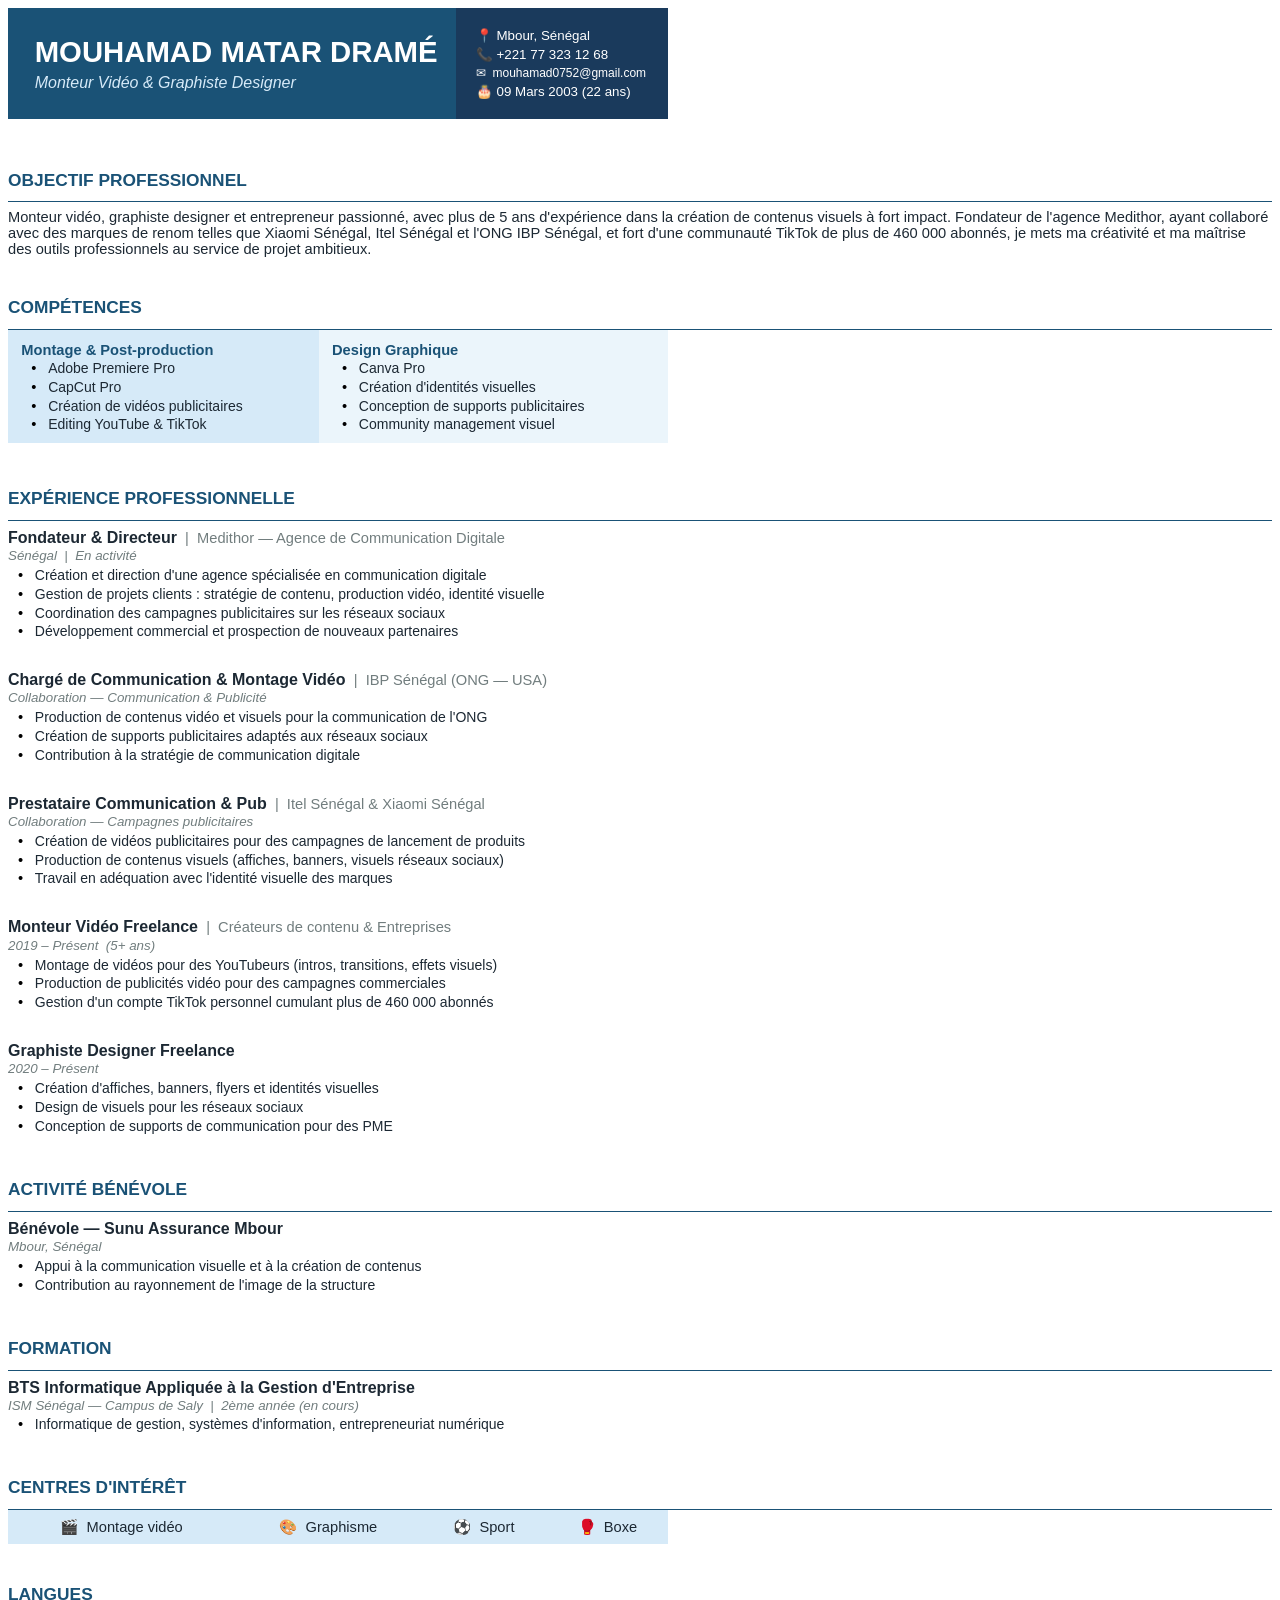
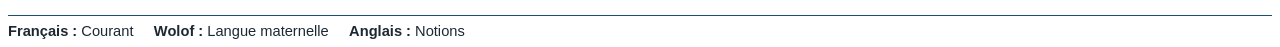
<file: doc/CV_Mouhamad_Matar_Drame.html>
<html xmlns:o="urn:schemas-microsoft-com:office:office"
xmlns:w="urn:schemas-microsoft-com:office:word"
xmlns:m="http://schemas.microsoft.com/office/2004/12/omml"
xmlns="http://www.w3.org/TR/REC-html40">

<head>
<meta http-equiv=Content-Type content="text/html; charset=utf-8">
<meta name=ProgId content=Word.Document>
<meta name=Generator content="Microsoft Word 15">
<meta name=Originator content="Microsoft Word 15">
<link rel=File-List href="CV_Mouhamad_Matar_Drame.fld/filelist.xml">
<!--[if gte mso 9]><xml>
 <o:DocumentProperties>
  <o:Author>Un-named</o:Author>
  <o:LastAuthor>Microsoft Office User</o:LastAuthor>
  <o:Revision>2</o:Revision>
  <o:TotalTime>1</o:TotalTime>
  <o:Created>2026-04-12T19:40:00Z</o:Created>
  <o:LastSaved>2026-04-12T19:40:00Z</o:LastSaved>
  <o:Pages>2</o:Pages>
  <o:Words>448</o:Words>
  <o:Characters>2466</o:Characters>
  <o:Lines>20</o:Lines>
  <o:Paragraphs>5</o:Paragraphs>
  <o:CharactersWithSpaces>2909</o:CharactersWithSpaces>
  <o:Version>16.00</o:Version>
 </o:DocumentProperties>
</xml><![endif]-->
<link rel=dataStoreItem href="CV_Mouhamad_Matar_Drame.fld/item0001.xml"
target="CV_Mouhamad_Matar_Drame.fld/props002.xml">
<link rel=themeData href="CV_Mouhamad_Matar_Drame.fld/themedata.thmx">
<link rel=colorSchemeMapping
href="CV_Mouhamad_Matar_Drame.fld/colorschememapping.xml">
<!--[if gte mso 9]><xml>
 <w:WordDocument>
  <w:DisplayBackgroundShape/>
  <w:SpellingState>Clean</w:SpellingState>
  <w:GrammarState>Clean</w:GrammarState>
  <w:TrackMoves>false</w:TrackMoves>
  <w:TrackFormatting/>
  <w:HyphenationZone>21</w:HyphenationZone>
  <w:PunctuationKerning/>
  <w:ValidateAgainstSchemas/>
  <w:SaveIfXMLInvalid>false</w:SaveIfXMLInvalid>
  <w:IgnoreMixedContent>false</w:IgnoreMixedContent>
  <w:AlwaysShowPlaceholderText>false</w:AlwaysShowPlaceholderText>
  <w:DoNotPromoteQF/>
  <w:LidThemeOther>FR-SN</w:LidThemeOther>
  <w:LidThemeAsian>X-NONE</w:LidThemeAsian>
  <w:LidThemeComplexScript>X-NONE</w:LidThemeComplexScript>
  <w:Compatibility>
   <w:BreakWrappedTables/>
   <w:SnapToGridInCell/>
   <w:WrapTextWithPunct/>
   <w:UseAsianBreakRules/>
   <w:DontGrowAutofit/>
   <w:SplitPgBreakAndParaMark/>
   <w:EnableOpenTypeKerning/>
   <w:DontFlipMirrorIndents/>
   <w:OverrideTableStyleHps/>
  </w:Compatibility>
  <w:DoNotOptimizeForBrowser/>
  <m:mathPr>
   <m:mathFont m:val="Cambria Math"/>
   <m:brkBin m:val="before"/>
   <m:brkBinSub m:val="&#45;-"/>
   <m:smallFrac m:val="off"/>
   <m:dispDef/>
   <m:lMargin m:val="0"/>
   <m:rMargin m:val="0"/>
   <m:defJc m:val="centerGroup"/>
   <m:wrapIndent m:val="1440"/>
   <m:intLim m:val="subSup"/>
   <m:naryLim m:val="undOvr"/>
  </m:mathPr></w:WordDocument>
</xml><![endif]--><!--[if gte mso 9]><xml>
 <w:LatentStyles DefLockedState="false" DefUnhideWhenUsed="false"
  DefSemiHidden="false" DefQFormat="false" DefPriority="99"
  LatentStyleCount="375">
  <w:LsdException Locked="false" Priority="0" QFormat="true" Name="Normal"/>
  <w:LsdException Locked="false" Priority="9" QFormat="true" Name="heading 1"/>
  <w:LsdException Locked="false" Priority="9" SemiHidden="true"
   UnhideWhenUsed="true" QFormat="true" Name="heading 2"/>
  <w:LsdException Locked="false" Priority="9" SemiHidden="true"
   UnhideWhenUsed="true" QFormat="true" Name="heading 3"/>
  <w:LsdException Locked="false" Priority="9" SemiHidden="true"
   UnhideWhenUsed="true" QFormat="true" Name="heading 4"/>
  <w:LsdException Locked="false" Priority="9" SemiHidden="true"
   UnhideWhenUsed="true" QFormat="true" Name="heading 5"/>
  <w:LsdException Locked="false" Priority="9" SemiHidden="true"
   UnhideWhenUsed="true" QFormat="true" Name="heading 6"/>
  <w:LsdException Locked="false" Priority="9" SemiHidden="true"
   UnhideWhenUsed="true" QFormat="true" Name="heading 7"/>
  <w:LsdException Locked="false" Priority="9" SemiHidden="true"
   UnhideWhenUsed="true" QFormat="true" Name="heading 8"/>
  <w:LsdException Locked="false" Priority="9" SemiHidden="true"
   UnhideWhenUsed="true" QFormat="true" Name="heading 9"/>
  <w:LsdException Locked="false" SemiHidden="true" UnhideWhenUsed="true"
   Name="index 1"/>
  <w:LsdException Locked="false" SemiHidden="true" UnhideWhenUsed="true"
   Name="index 2"/>
  <w:LsdException Locked="false" SemiHidden="true" UnhideWhenUsed="true"
   Name="index 3"/>
  <w:LsdException Locked="false" SemiHidden="true" UnhideWhenUsed="true"
   Name="index 4"/>
  <w:LsdException Locked="false" SemiHidden="true" UnhideWhenUsed="true"
   Name="index 5"/>
  <w:LsdException Locked="false" SemiHidden="true" UnhideWhenUsed="true"
   Name="index 6"/>
  <w:LsdException Locked="false" SemiHidden="true" UnhideWhenUsed="true"
   Name="index 7"/>
  <w:LsdException Locked="false" SemiHidden="true" UnhideWhenUsed="true"
   Name="index 8"/>
  <w:LsdException Locked="false" SemiHidden="true" UnhideWhenUsed="true"
   Name="index 9"/>
  <w:LsdException Locked="false" Priority="39" SemiHidden="true"
   UnhideWhenUsed="true" Name="toc 1"/>
  <w:LsdException Locked="false" Priority="39" SemiHidden="true"
   UnhideWhenUsed="true" Name="toc 2"/>
  <w:LsdException Locked="false" Priority="39" SemiHidden="true"
   UnhideWhenUsed="true" Name="toc 3"/>
  <w:LsdException Locked="false" Priority="39" SemiHidden="true"
   UnhideWhenUsed="true" Name="toc 4"/>
  <w:LsdException Locked="false" Priority="39" SemiHidden="true"
   UnhideWhenUsed="true" Name="toc 5"/>
  <w:LsdException Locked="false" Priority="39" SemiHidden="true"
   UnhideWhenUsed="true" Name="toc 6"/>
  <w:LsdException Locked="false" Priority="39" SemiHidden="true"
   UnhideWhenUsed="true" Name="toc 7"/>
  <w:LsdException Locked="false" Priority="39" SemiHidden="true"
   UnhideWhenUsed="true" Name="toc 8"/>
  <w:LsdException Locked="false" Priority="39" SemiHidden="true"
   UnhideWhenUsed="true" Name="toc 9"/>
  <w:LsdException Locked="false" SemiHidden="true" UnhideWhenUsed="true"
   Name="Normal Indent"/>
  <w:LsdException Locked="false" SemiHidden="true" UnhideWhenUsed="true"
   Name="footnote text"/>
  <w:LsdException Locked="false" SemiHidden="true" UnhideWhenUsed="true"
   Name="annotation text"/>
  <w:LsdException Locked="false" SemiHidden="true" UnhideWhenUsed="true"
   Name="header"/>
  <w:LsdException Locked="false" SemiHidden="true" UnhideWhenUsed="true"
   Name="footer"/>
  <w:LsdException Locked="false" SemiHidden="true" UnhideWhenUsed="true"
   Name="index heading"/>
  <w:LsdException Locked="false" Priority="35" SemiHidden="true"
   UnhideWhenUsed="true" QFormat="true" Name="caption"/>
  <w:LsdException Locked="false" SemiHidden="true" UnhideWhenUsed="true"
   Name="table of figures"/>
  <w:LsdException Locked="false" SemiHidden="true" UnhideWhenUsed="true"
   Name="envelope address"/>
  <w:LsdException Locked="false" SemiHidden="true" UnhideWhenUsed="true"
   Name="envelope return"/>
  <w:LsdException Locked="false" SemiHidden="true" UnhideWhenUsed="true"
   Name="footnote reference"/>
  <w:LsdException Locked="false" SemiHidden="true" UnhideWhenUsed="true"
   Name="annotation reference"/>
  <w:LsdException Locked="false" SemiHidden="true" UnhideWhenUsed="true"
   Name="line number"/>
  <w:LsdException Locked="false" SemiHidden="true" UnhideWhenUsed="true"
   Name="page number"/>
  <w:LsdException Locked="false" SemiHidden="true" UnhideWhenUsed="true"
   Name="endnote reference"/>
  <w:LsdException Locked="false" SemiHidden="true" UnhideWhenUsed="true"
   Name="endnote text"/>
  <w:LsdException Locked="false" SemiHidden="true" UnhideWhenUsed="true"
   Name="table of authorities"/>
  <w:LsdException Locked="false" SemiHidden="true" UnhideWhenUsed="true"
   Name="macro"/>
  <w:LsdException Locked="false" SemiHidden="true" UnhideWhenUsed="true"
   Name="toa heading"/>
  <w:LsdException Locked="false" SemiHidden="true" UnhideWhenUsed="true"
   Name="List"/>
  <w:LsdException Locked="false" SemiHidden="true" UnhideWhenUsed="true"
   Name="List Bullet"/>
  <w:LsdException Locked="false" SemiHidden="true" UnhideWhenUsed="true"
   Name="List Number"/>
  <w:LsdException Locked="false" SemiHidden="true" UnhideWhenUsed="true"
   Name="List 2"/>
  <w:LsdException Locked="false" SemiHidden="true" UnhideWhenUsed="true"
   Name="List 3"/>
  <w:LsdException Locked="false" SemiHidden="true" UnhideWhenUsed="true"
   Name="List 4"/>
  <w:LsdException Locked="false" SemiHidden="true" UnhideWhenUsed="true"
   Name="List 5"/>
  <w:LsdException Locked="false" SemiHidden="true" UnhideWhenUsed="true"
   Name="List Bullet 2"/>
  <w:LsdException Locked="false" SemiHidden="true" UnhideWhenUsed="true"
   Name="List Bullet 3"/>
  <w:LsdException Locked="false" SemiHidden="true" UnhideWhenUsed="true"
   Name="List Bullet 4"/>
  <w:LsdException Locked="false" SemiHidden="true" UnhideWhenUsed="true"
   Name="List Bullet 5"/>
  <w:LsdException Locked="false" SemiHidden="true" UnhideWhenUsed="true"
   Name="List Number 2"/>
  <w:LsdException Locked="false" SemiHidden="true" UnhideWhenUsed="true"
   Name="List Number 3"/>
  <w:LsdException Locked="false" SemiHidden="true" UnhideWhenUsed="true"
   Name="List Number 4"/>
  <w:LsdException Locked="false" SemiHidden="true" UnhideWhenUsed="true"
   Name="List Number 5"/>
  <w:LsdException Locked="false" Priority="10" QFormat="true" Name="Title"/>
  <w:LsdException Locked="false" SemiHidden="true" UnhideWhenUsed="true"
   Name="Closing"/>
  <w:LsdException Locked="false" SemiHidden="true" UnhideWhenUsed="true"
   Name="Signature"/>
  <w:LsdException Locked="false" Priority="1" SemiHidden="true"
   UnhideWhenUsed="true" Name="Default Paragraph Font"/>
  <w:LsdException Locked="false" SemiHidden="true" UnhideWhenUsed="true"
   Name="Body Text"/>
  <w:LsdException Locked="false" SemiHidden="true" UnhideWhenUsed="true"
   Name="Body Text Indent"/>
  <w:LsdException Locked="false" SemiHidden="true" UnhideWhenUsed="true"
   Name="List Continue"/>
  <w:LsdException Locked="false" SemiHidden="true" UnhideWhenUsed="true"
   Name="List Continue 2"/>
  <w:LsdException Locked="false" SemiHidden="true" UnhideWhenUsed="true"
   Name="List Continue 3"/>
  <w:LsdException Locked="false" SemiHidden="true" UnhideWhenUsed="true"
   Name="List Continue 4"/>
  <w:LsdException Locked="false" SemiHidden="true" UnhideWhenUsed="true"
   Name="List Continue 5"/>
  <w:LsdException Locked="false" SemiHidden="true" UnhideWhenUsed="true"
   Name="Message Header"/>
  <w:LsdException Locked="false" Priority="11" QFormat="true" Name="Subtitle"/>
  <w:LsdException Locked="false" SemiHidden="true" UnhideWhenUsed="true"
   Name="Salutation"/>
  <w:LsdException Locked="false" SemiHidden="true" UnhideWhenUsed="true"
   Name="Date"/>
  <w:LsdException Locked="false" SemiHidden="true" UnhideWhenUsed="true"
   Name="Body Text First Indent"/>
  <w:LsdException Locked="false" SemiHidden="true" UnhideWhenUsed="true"
   Name="Body Text First Indent 2"/>
  <w:LsdException Locked="false" SemiHidden="true" UnhideWhenUsed="true"
   Name="Note Heading"/>
  <w:LsdException Locked="false" SemiHidden="true" UnhideWhenUsed="true"
   Name="Body Text 2"/>
  <w:LsdException Locked="false" SemiHidden="true" UnhideWhenUsed="true"
   Name="Body Text 3"/>
  <w:LsdException Locked="false" SemiHidden="true" UnhideWhenUsed="true"
   Name="Body Text Indent 2"/>
  <w:LsdException Locked="false" SemiHidden="true" UnhideWhenUsed="true"
   Name="Body Text Indent 3"/>
  <w:LsdException Locked="false" SemiHidden="true" UnhideWhenUsed="true"
   Name="Block Text"/>
  <w:LsdException Locked="false" SemiHidden="true" UnhideWhenUsed="true"
   Name="Hyperlink"/>
  <w:LsdException Locked="false" SemiHidden="true" UnhideWhenUsed="true"
   Name="FollowedHyperlink"/>
  <w:LsdException Locked="false" Priority="22" QFormat="true" Name="Strong"/>
  <w:LsdException Locked="false" Priority="20" QFormat="true" Name="Emphasis"/>
  <w:LsdException Locked="false" SemiHidden="true" UnhideWhenUsed="true"
   Name="Document Map"/>
  <w:LsdException Locked="false" SemiHidden="true" UnhideWhenUsed="true"
   Name="Plain Text"/>
  <w:LsdException Locked="false" SemiHidden="true" UnhideWhenUsed="true"
   Name="E-mail Signature"/>
  <w:LsdException Locked="false" SemiHidden="true" UnhideWhenUsed="true"
   Name="HTML Top of Form"/>
  <w:LsdException Locked="false" SemiHidden="true" UnhideWhenUsed="true"
   Name="HTML Bottom of Form"/>
  <w:LsdException Locked="false" SemiHidden="true" UnhideWhenUsed="true"
   Name="Normal (Web)"/>
  <w:LsdException Locked="false" SemiHidden="true" UnhideWhenUsed="true"
   Name="HTML Acronym"/>
  <w:LsdException Locked="false" SemiHidden="true" UnhideWhenUsed="true"
   Name="HTML Address"/>
  <w:LsdException Locked="false" SemiHidden="true" UnhideWhenUsed="true"
   Name="HTML Cite"/>
  <w:LsdException Locked="false" SemiHidden="true" UnhideWhenUsed="true"
   Name="HTML Code"/>
  <w:LsdException Locked="false" SemiHidden="true" UnhideWhenUsed="true"
   Name="HTML Definition"/>
  <w:LsdException Locked="false" SemiHidden="true" UnhideWhenUsed="true"
   Name="HTML Keyboard"/>
  <w:LsdException Locked="false" SemiHidden="true" UnhideWhenUsed="true"
   Name="HTML Preformatted"/>
  <w:LsdException Locked="false" SemiHidden="true" UnhideWhenUsed="true"
   Name="HTML Sample"/>
  <w:LsdException Locked="false" SemiHidden="true" UnhideWhenUsed="true"
   Name="HTML Typewriter"/>
  <w:LsdException Locked="false" SemiHidden="true" UnhideWhenUsed="true"
   Name="HTML Variable"/>
  <w:LsdException Locked="false" SemiHidden="true" UnhideWhenUsed="true"
   Name="Normal Table"/>
  <w:LsdException Locked="false" SemiHidden="true" UnhideWhenUsed="true"
   Name="annotation subject"/>
  <w:LsdException Locked="false" SemiHidden="true" UnhideWhenUsed="true"
   Name="No List"/>
  <w:LsdException Locked="false" SemiHidden="true" UnhideWhenUsed="true"
   Name="Outline List 1"/>
  <w:LsdException Locked="false" SemiHidden="true" UnhideWhenUsed="true"
   Name="Outline List 2"/>
  <w:LsdException Locked="false" SemiHidden="true" UnhideWhenUsed="true"
   Name="Outline List 3"/>
  <w:LsdException Locked="false" SemiHidden="true" UnhideWhenUsed="true"
   Name="Table Simple 1"/>
  <w:LsdException Locked="false" SemiHidden="true" UnhideWhenUsed="true"
   Name="Table Simple 2"/>
  <w:LsdException Locked="false" SemiHidden="true" UnhideWhenUsed="true"
   Name="Table Simple 3"/>
  <w:LsdException Locked="false" SemiHidden="true" UnhideWhenUsed="true"
   Name="Table Classic 1"/>
  <w:LsdException Locked="false" SemiHidden="true" UnhideWhenUsed="true"
   Name="Table Classic 2"/>
  <w:LsdException Locked="false" SemiHidden="true" UnhideWhenUsed="true"
   Name="Table Classic 3"/>
  <w:LsdException Locked="false" SemiHidden="true" UnhideWhenUsed="true"
   Name="Table Classic 4"/>
  <w:LsdException Locked="false" SemiHidden="true" UnhideWhenUsed="true"
   Name="Table Colorful 1"/>
  <w:LsdException Locked="false" SemiHidden="true" UnhideWhenUsed="true"
   Name="Table Colorful 2"/>
  <w:LsdException Locked="false" SemiHidden="true" UnhideWhenUsed="true"
   Name="Table Colorful 3"/>
  <w:LsdException Locked="false" SemiHidden="true" UnhideWhenUsed="true"
   Name="Table Columns 1"/>
  <w:LsdException Locked="false" SemiHidden="true" UnhideWhenUsed="true"
   Name="Table Columns 2"/>
  <w:LsdException Locked="false" SemiHidden="true" UnhideWhenUsed="true"
   Name="Table Columns 3"/>
  <w:LsdException Locked="false" SemiHidden="true" UnhideWhenUsed="true"
   Name="Table Columns 4"/>
  <w:LsdException Locked="false" SemiHidden="true" UnhideWhenUsed="true"
   Name="Table Columns 5"/>
  <w:LsdException Locked="false" SemiHidden="true" UnhideWhenUsed="true"
   Name="Table Grid 1"/>
  <w:LsdException Locked="false" SemiHidden="true" UnhideWhenUsed="true"
   Name="Table Grid 2"/>
  <w:LsdException Locked="false" SemiHidden="true" UnhideWhenUsed="true"
   Name="Table Grid 3"/>
  <w:LsdException Locked="false" SemiHidden="true" UnhideWhenUsed="true"
   Name="Table Grid 4"/>
  <w:LsdException Locked="false" SemiHidden="true" UnhideWhenUsed="true"
   Name="Table Grid 5"/>
  <w:LsdException Locked="false" SemiHidden="true" UnhideWhenUsed="true"
   Name="Table Grid 6"/>
  <w:LsdException Locked="false" SemiHidden="true" UnhideWhenUsed="true"
   Name="Table Grid 7"/>
  <w:LsdException Locked="false" SemiHidden="true" UnhideWhenUsed="true"
   Name="Table Grid 8"/>
  <w:LsdException Locked="false" SemiHidden="true" UnhideWhenUsed="true"
   Name="Table List 1"/>
  <w:LsdException Locked="false" SemiHidden="true" UnhideWhenUsed="true"
   Name="Table List 2"/>
  <w:LsdException Locked="false" SemiHidden="true" UnhideWhenUsed="true"
   Name="Table List 3"/>
  <w:LsdException Locked="false" SemiHidden="true" UnhideWhenUsed="true"
   Name="Table List 4"/>
  <w:LsdException Locked="false" SemiHidden="true" UnhideWhenUsed="true"
   Name="Table List 5"/>
  <w:LsdException Locked="false" SemiHidden="true" UnhideWhenUsed="true"
   Name="Table List 6"/>
  <w:LsdException Locked="false" SemiHidden="true" UnhideWhenUsed="true"
   Name="Table List 7"/>
  <w:LsdException Locked="false" SemiHidden="true" UnhideWhenUsed="true"
   Name="Table List 8"/>
  <w:LsdException Locked="false" SemiHidden="true" UnhideWhenUsed="true"
   Name="Table 3D effects 1"/>
  <w:LsdException Locked="false" SemiHidden="true" UnhideWhenUsed="true"
   Name="Table 3D effects 2"/>
  <w:LsdException Locked="false" SemiHidden="true" UnhideWhenUsed="true"
   Name="Table 3D effects 3"/>
  <w:LsdException Locked="false" SemiHidden="true" UnhideWhenUsed="true"
   Name="Table Contemporary"/>
  <w:LsdException Locked="false" SemiHidden="true" UnhideWhenUsed="true"
   Name="Table Elegant"/>
  <w:LsdException Locked="false" SemiHidden="true" UnhideWhenUsed="true"
   Name="Table Professional"/>
  <w:LsdException Locked="false" SemiHidden="true" UnhideWhenUsed="true"
   Name="Table Subtle 1"/>
  <w:LsdException Locked="false" SemiHidden="true" UnhideWhenUsed="true"
   Name="Table Subtle 2"/>
  <w:LsdException Locked="false" SemiHidden="true" UnhideWhenUsed="true"
   Name="Table Web 1"/>
  <w:LsdException Locked="false" SemiHidden="true" UnhideWhenUsed="true"
   Name="Table Web 2"/>
  <w:LsdException Locked="false" SemiHidden="true" UnhideWhenUsed="true"
   Name="Table Web 3"/>
  <w:LsdException Locked="false" SemiHidden="true" UnhideWhenUsed="true"
   Name="Balloon Text"/>
  <w:LsdException Locked="false" Priority="39" Name="Table Grid"/>
  <w:LsdException Locked="false" SemiHidden="true" UnhideWhenUsed="true"
   Name="Table Theme"/>
  <w:LsdException Locked="false" SemiHidden="true" Name="Placeholder Text"/>
  <w:LsdException Locked="false" Priority="1" QFormat="true" Name="No Spacing"/>
  <w:LsdException Locked="false" Priority="60" Name="Light Shading"/>
  <w:LsdException Locked="false" Priority="61" Name="Light List"/>
  <w:LsdException Locked="false" Priority="62" Name="Light Grid"/>
  <w:LsdException Locked="false" Priority="63" Name="Medium Shading 1"/>
  <w:LsdException Locked="false" Priority="64" Name="Medium Shading 2"/>
  <w:LsdException Locked="false" Priority="65" Name="Medium List 1"/>
  <w:LsdException Locked="false" Priority="66" Name="Medium List 2"/>
  <w:LsdException Locked="false" Priority="67" Name="Medium Grid 1"/>
  <w:LsdException Locked="false" Priority="68" Name="Medium Grid 2"/>
  <w:LsdException Locked="false" Priority="69" Name="Medium Grid 3"/>
  <w:LsdException Locked="false" Priority="70" Name="Dark List"/>
  <w:LsdException Locked="false" Priority="71" Name="Colorful Shading"/>
  <w:LsdException Locked="false" Priority="72" Name="Colorful List"/>
  <w:LsdException Locked="false" Priority="73" Name="Colorful Grid"/>
  <w:LsdException Locked="false" Priority="60" Name="Light Shading Accent 1"/>
  <w:LsdException Locked="false" Priority="61" Name="Light List Accent 1"/>
  <w:LsdException Locked="false" Priority="62" Name="Light Grid Accent 1"/>
  <w:LsdException Locked="false" Priority="63" Name="Medium Shading 1 Accent 1"/>
  <w:LsdException Locked="false" Priority="64" Name="Medium Shading 2 Accent 1"/>
  <w:LsdException Locked="false" Priority="65" Name="Medium List 1 Accent 1"/>
  <w:LsdException Locked="false" SemiHidden="true" Name="Revision"/>
  <w:LsdException Locked="false" Priority="34" QFormat="true"
   Name="List Paragraph"/>
  <w:LsdException Locked="false" Priority="29" QFormat="true" Name="Quote"/>
  <w:LsdException Locked="false" Priority="30" QFormat="true"
   Name="Intense Quote"/>
  <w:LsdException Locked="false" Priority="66" Name="Medium List 2 Accent 1"/>
  <w:LsdException Locked="false" Priority="67" Name="Medium Grid 1 Accent 1"/>
  <w:LsdException Locked="false" Priority="68" Name="Medium Grid 2 Accent 1"/>
  <w:LsdException Locked="false" Priority="69" Name="Medium Grid 3 Accent 1"/>
  <w:LsdException Locked="false" Priority="70" Name="Dark List Accent 1"/>
  <w:LsdException Locked="false" Priority="71" Name="Colorful Shading Accent 1"/>
  <w:LsdException Locked="false" Priority="72" Name="Colorful List Accent 1"/>
  <w:LsdException Locked="false" Priority="73" Name="Colorful Grid Accent 1"/>
  <w:LsdException Locked="false" Priority="60" Name="Light Shading Accent 2"/>
  <w:LsdException Locked="false" Priority="61" Name="Light List Accent 2"/>
  <w:LsdException Locked="false" Priority="62" Name="Light Grid Accent 2"/>
  <w:LsdException Locked="false" Priority="63" Name="Medium Shading 1 Accent 2"/>
  <w:LsdException Locked="false" Priority="64" Name="Medium Shading 2 Accent 2"/>
  <w:LsdException Locked="false" Priority="65" Name="Medium List 1 Accent 2"/>
  <w:LsdException Locked="false" Priority="66" Name="Medium List 2 Accent 2"/>
  <w:LsdException Locked="false" Priority="67" Name="Medium Grid 1 Accent 2"/>
  <w:LsdException Locked="false" Priority="68" Name="Medium Grid 2 Accent 2"/>
  <w:LsdException Locked="false" Priority="69" Name="Medium Grid 3 Accent 2"/>
  <w:LsdException Locked="false" Priority="70" Name="Dark List Accent 2"/>
  <w:LsdException Locked="false" Priority="71" Name="Colorful Shading Accent 2"/>
  <w:LsdException Locked="false" Priority="72" Name="Colorful List Accent 2"/>
  <w:LsdException Locked="false" Priority="73" Name="Colorful Grid Accent 2"/>
  <w:LsdException Locked="false" Priority="60" Name="Light Shading Accent 3"/>
  <w:LsdException Locked="false" Priority="61" Name="Light List Accent 3"/>
  <w:LsdException Locked="false" Priority="62" Name="Light Grid Accent 3"/>
  <w:LsdException Locked="false" Priority="63" Name="Medium Shading 1 Accent 3"/>
  <w:LsdException Locked="false" Priority="64" Name="Medium Shading 2 Accent 3"/>
  <w:LsdException Locked="false" Priority="65" Name="Medium List 1 Accent 3"/>
  <w:LsdException Locked="false" Priority="66" Name="Medium List 2 Accent 3"/>
  <w:LsdException Locked="false" Priority="67" Name="Medium Grid 1 Accent 3"/>
  <w:LsdException Locked="false" Priority="68" Name="Medium Grid 2 Accent 3"/>
  <w:LsdException Locked="false" Priority="69" Name="Medium Grid 3 Accent 3"/>
  <w:LsdException Locked="false" Priority="70" Name="Dark List Accent 3"/>
  <w:LsdException Locked="false" Priority="71" Name="Colorful Shading Accent 3"/>
  <w:LsdException Locked="false" Priority="72" Name="Colorful List Accent 3"/>
  <w:LsdException Locked="false" Priority="73" Name="Colorful Grid Accent 3"/>
  <w:LsdException Locked="false" Priority="60" Name="Light Shading Accent 4"/>
  <w:LsdException Locked="false" Priority="61" Name="Light List Accent 4"/>
  <w:LsdException Locked="false" Priority="62" Name="Light Grid Accent 4"/>
  <w:LsdException Locked="false" Priority="63" Name="Medium Shading 1 Accent 4"/>
  <w:LsdException Locked="false" Priority="64" Name="Medium Shading 2 Accent 4"/>
  <w:LsdException Locked="false" Priority="65" Name="Medium List 1 Accent 4"/>
  <w:LsdException Locked="false" Priority="66" Name="Medium List 2 Accent 4"/>
  <w:LsdException Locked="false" Priority="67" Name="Medium Grid 1 Accent 4"/>
  <w:LsdException Locked="false" Priority="68" Name="Medium Grid 2 Accent 4"/>
  <w:LsdException Locked="false" Priority="69" Name="Medium Grid 3 Accent 4"/>
  <w:LsdException Locked="false" Priority="70" Name="Dark List Accent 4"/>
  <w:LsdException Locked="false" Priority="71" Name="Colorful Shading Accent 4"/>
  <w:LsdException Locked="false" Priority="72" Name="Colorful List Accent 4"/>
  <w:LsdException Locked="false" Priority="73" Name="Colorful Grid Accent 4"/>
  <w:LsdException Locked="false" Priority="60" Name="Light Shading Accent 5"/>
  <w:LsdException Locked="false" Priority="61" Name="Light List Accent 5"/>
  <w:LsdException Locked="false" Priority="62" Name="Light Grid Accent 5"/>
  <w:LsdException Locked="false" Priority="63" Name="Medium Shading 1 Accent 5"/>
  <w:LsdException Locked="false" Priority="64" Name="Medium Shading 2 Accent 5"/>
  <w:LsdException Locked="false" Priority="65" Name="Medium List 1 Accent 5"/>
  <w:LsdException Locked="false" Priority="66" Name="Medium List 2 Accent 5"/>
  <w:LsdException Locked="false" Priority="67" Name="Medium Grid 1 Accent 5"/>
  <w:LsdException Locked="false" Priority="68" Name="Medium Grid 2 Accent 5"/>
  <w:LsdException Locked="false" Priority="69" Name="Medium Grid 3 Accent 5"/>
  <w:LsdException Locked="false" Priority="70" Name="Dark List Accent 5"/>
  <w:LsdException Locked="false" Priority="71" Name="Colorful Shading Accent 5"/>
  <w:LsdException Locked="false" Priority="72" Name="Colorful List Accent 5"/>
  <w:LsdException Locked="false" Priority="73" Name="Colorful Grid Accent 5"/>
  <w:LsdException Locked="false" Priority="60" Name="Light Shading Accent 6"/>
  <w:LsdException Locked="false" Priority="61" Name="Light List Accent 6"/>
  <w:LsdException Locked="false" Priority="62" Name="Light Grid Accent 6"/>
  <w:LsdException Locked="false" Priority="63" Name="Medium Shading 1 Accent 6"/>
  <w:LsdException Locked="false" Priority="64" Name="Medium Shading 2 Accent 6"/>
  <w:LsdException Locked="false" Priority="65" Name="Medium List 1 Accent 6"/>
  <w:LsdException Locked="false" Priority="66" Name="Medium List 2 Accent 6"/>
  <w:LsdException Locked="false" Priority="67" Name="Medium Grid 1 Accent 6"/>
  <w:LsdException Locked="false" Priority="68" Name="Medium Grid 2 Accent 6"/>
  <w:LsdException Locked="false" Priority="69" Name="Medium Grid 3 Accent 6"/>
  <w:LsdException Locked="false" Priority="70" Name="Dark List Accent 6"/>
  <w:LsdException Locked="false" Priority="71" Name="Colorful Shading Accent 6"/>
  <w:LsdException Locked="false" Priority="72" Name="Colorful List Accent 6"/>
  <w:LsdException Locked="false" Priority="73" Name="Colorful Grid Accent 6"/>
  <w:LsdException Locked="false" Priority="19" QFormat="true"
   Name="Subtle Emphasis"/>
  <w:LsdException Locked="false" Priority="21" QFormat="true"
   Name="Intense Emphasis"/>
  <w:LsdException Locked="false" Priority="31" QFormat="true"
   Name="Subtle Reference"/>
  <w:LsdException Locked="false" Priority="32" QFormat="true"
   Name="Intense Reference"/>
  <w:LsdException Locked="false" Priority="33" QFormat="true" Name="Book Title"/>
  <w:LsdException Locked="false" Priority="37" SemiHidden="true"
   UnhideWhenUsed="true" Name="Bibliography"/>
  <w:LsdException Locked="false" Priority="39" SemiHidden="true"
   UnhideWhenUsed="true" QFormat="true" Name="TOC Heading"/>
  <w:LsdException Locked="false" Priority="41" Name="Plain Table 1"/>
  <w:LsdException Locked="false" Priority="42" Name="Plain Table 2"/>
  <w:LsdException Locked="false" Priority="43" Name="Plain Table 3"/>
  <w:LsdException Locked="false" Priority="44" Name="Plain Table 4"/>
  <w:LsdException Locked="false" Priority="45" Name="Plain Table 5"/>
  <w:LsdException Locked="false" Priority="40" Name="Grid Table Light"/>
  <w:LsdException Locked="false" Priority="46" Name="Grid Table 1 Light"/>
  <w:LsdException Locked="false" Priority="47" Name="Grid Table 2"/>
  <w:LsdException Locked="false" Priority="48" Name="Grid Table 3"/>
  <w:LsdException Locked="false" Priority="49" Name="Grid Table 4"/>
  <w:LsdException Locked="false" Priority="50" Name="Grid Table 5 Dark"/>
  <w:LsdException Locked="false" Priority="51" Name="Grid Table 6 Colorful"/>
  <w:LsdException Locked="false" Priority="52" Name="Grid Table 7 Colorful"/>
  <w:LsdException Locked="false" Priority="46"
   Name="Grid Table 1 Light Accent 1"/>
  <w:LsdException Locked="false" Priority="47" Name="Grid Table 2 Accent 1"/>
  <w:LsdException Locked="false" Priority="48" Name="Grid Table 3 Accent 1"/>
  <w:LsdException Locked="false" Priority="49" Name="Grid Table 4 Accent 1"/>
  <w:LsdException Locked="false" Priority="50" Name="Grid Table 5 Dark Accent 1"/>
  <w:LsdException Locked="false" Priority="51"
   Name="Grid Table 6 Colorful Accent 1"/>
  <w:LsdException Locked="false" Priority="52"
   Name="Grid Table 7 Colorful Accent 1"/>
  <w:LsdException Locked="false" Priority="46"
   Name="Grid Table 1 Light Accent 2"/>
  <w:LsdException Locked="false" Priority="47" Name="Grid Table 2 Accent 2"/>
  <w:LsdException Locked="false" Priority="48" Name="Grid Table 3 Accent 2"/>
  <w:LsdException Locked="false" Priority="49" Name="Grid Table 4 Accent 2"/>
  <w:LsdException Locked="false" Priority="50" Name="Grid Table 5 Dark Accent 2"/>
  <w:LsdException Locked="false" Priority="51"
   Name="Grid Table 6 Colorful Accent 2"/>
  <w:LsdException Locked="false" Priority="52"
   Name="Grid Table 7 Colorful Accent 2"/>
  <w:LsdException Locked="false" Priority="46"
   Name="Grid Table 1 Light Accent 3"/>
  <w:LsdException Locked="false" Priority="47" Name="Grid Table 2 Accent 3"/>
  <w:LsdException Locked="false" Priority="48" Name="Grid Table 3 Accent 3"/>
  <w:LsdException Locked="false" Priority="49" Name="Grid Table 4 Accent 3"/>
  <w:LsdException Locked="false" Priority="50" Name="Grid Table 5 Dark Accent 3"/>
  <w:LsdException Locked="false" Priority="51"
   Name="Grid Table 6 Colorful Accent 3"/>
  <w:LsdException Locked="false" Priority="52"
   Name="Grid Table 7 Colorful Accent 3"/>
  <w:LsdException Locked="false" Priority="46"
   Name="Grid Table 1 Light Accent 4"/>
  <w:LsdException Locked="false" Priority="47" Name="Grid Table 2 Accent 4"/>
  <w:LsdException Locked="false" Priority="48" Name="Grid Table 3 Accent 4"/>
  <w:LsdException Locked="false" Priority="49" Name="Grid Table 4 Accent 4"/>
  <w:LsdException Locked="false" Priority="50" Name="Grid Table 5 Dark Accent 4"/>
  <w:LsdException Locked="false" Priority="51"
   Name="Grid Table 6 Colorful Accent 4"/>
  <w:LsdException Locked="false" Priority="52"
   Name="Grid Table 7 Colorful Accent 4"/>
  <w:LsdException Locked="false" Priority="46"
   Name="Grid Table 1 Light Accent 5"/>
  <w:LsdException Locked="false" Priority="47" Name="Grid Table 2 Accent 5"/>
  <w:LsdException Locked="false" Priority="48" Name="Grid Table 3 Accent 5"/>
  <w:LsdException Locked="false" Priority="49" Name="Grid Table 4 Accent 5"/>
  <w:LsdException Locked="false" Priority="50" Name="Grid Table 5 Dark Accent 5"/>
  <w:LsdException Locked="false" Priority="51"
   Name="Grid Table 6 Colorful Accent 5"/>
  <w:LsdException Locked="false" Priority="52"
   Name="Grid Table 7 Colorful Accent 5"/>
  <w:LsdException Locked="false" Priority="46"
   Name="Grid Table 1 Light Accent 6"/>
  <w:LsdException Locked="false" Priority="47" Name="Grid Table 2 Accent 6"/>
  <w:LsdException Locked="false" Priority="48" Name="Grid Table 3 Accent 6"/>
  <w:LsdException Locked="false" Priority="49" Name="Grid Table 4 Accent 6"/>
  <w:LsdException Locked="false" Priority="50" Name="Grid Table 5 Dark Accent 6"/>
  <w:LsdException Locked="false" Priority="51"
   Name="Grid Table 6 Colorful Accent 6"/>
  <w:LsdException Locked="false" Priority="52"
   Name="Grid Table 7 Colorful Accent 6"/>
  <w:LsdException Locked="false" Priority="46" Name="List Table 1 Light"/>
  <w:LsdException Locked="false" Priority="47" Name="List Table 2"/>
  <w:LsdException Locked="false" Priority="48" Name="List Table 3"/>
  <w:LsdException Locked="false" Priority="49" Name="List Table 4"/>
  <w:LsdException Locked="false" Priority="50" Name="List Table 5 Dark"/>
  <w:LsdException Locked="false" Priority="51" Name="List Table 6 Colorful"/>
  <w:LsdException Locked="false" Priority="52" Name="List Table 7 Colorful"/>
  <w:LsdException Locked="false" Priority="46"
   Name="List Table 1 Light Accent 1"/>
  <w:LsdException Locked="false" Priority="47" Name="List Table 2 Accent 1"/>
  <w:LsdException Locked="false" Priority="48" Name="List Table 3 Accent 1"/>
  <w:LsdException Locked="false" Priority="49" Name="List Table 4 Accent 1"/>
  <w:LsdException Locked="false" Priority="50" Name="List Table 5 Dark Accent 1"/>
  <w:LsdException Locked="false" Priority="51"
   Name="List Table 6 Colorful Accent 1"/>
  <w:LsdException Locked="false" Priority="52"
   Name="List Table 7 Colorful Accent 1"/>
  <w:LsdException Locked="false" Priority="46"
   Name="List Table 1 Light Accent 2"/>
  <w:LsdException Locked="false" Priority="47" Name="List Table 2 Accent 2"/>
  <w:LsdException Locked="false" Priority="48" Name="List Table 3 Accent 2"/>
  <w:LsdException Locked="false" Priority="49" Name="List Table 4 Accent 2"/>
  <w:LsdException Locked="false" Priority="50" Name="List Table 5 Dark Accent 2"/>
  <w:LsdException Locked="false" Priority="51"
   Name="List Table 6 Colorful Accent 2"/>
  <w:LsdException Locked="false" Priority="52"
   Name="List Table 7 Colorful Accent 2"/>
  <w:LsdException Locked="false" Priority="46"
   Name="List Table 1 Light Accent 3"/>
  <w:LsdException Locked="false" Priority="47" Name="List Table 2 Accent 3"/>
  <w:LsdException Locked="false" Priority="48" Name="List Table 3 Accent 3"/>
  <w:LsdException Locked="false" Priority="49" Name="List Table 4 Accent 3"/>
  <w:LsdException Locked="false" Priority="50" Name="List Table 5 Dark Accent 3"/>
  <w:LsdException Locked="false" Priority="51"
   Name="List Table 6 Colorful Accent 3"/>
  <w:LsdException Locked="false" Priority="52"
   Name="List Table 7 Colorful Accent 3"/>
  <w:LsdException Locked="false" Priority="46"
   Name="List Table 1 Light Accent 4"/>
  <w:LsdException Locked="false" Priority="47" Name="List Table 2 Accent 4"/>
  <w:LsdException Locked="false" Priority="48" Name="List Table 3 Accent 4"/>
  <w:LsdException Locked="false" Priority="49" Name="List Table 4 Accent 4"/>
  <w:LsdException Locked="false" Priority="50" Name="List Table 5 Dark Accent 4"/>
  <w:LsdException Locked="false" Priority="51"
   Name="List Table 6 Colorful Accent 4"/>
  <w:LsdException Locked="false" Priority="52"
   Name="List Table 7 Colorful Accent 4"/>
  <w:LsdException Locked="false" Priority="46"
   Name="List Table 1 Light Accent 5"/>
  <w:LsdException Locked="false" Priority="47" Name="List Table 2 Accent 5"/>
  <w:LsdException Locked="false" Priority="48" Name="List Table 3 Accent 5"/>
  <w:LsdException Locked="false" Priority="49" Name="List Table 4 Accent 5"/>
  <w:LsdException Locked="false" Priority="50" Name="List Table 5 Dark Accent 5"/>
  <w:LsdException Locked="false" Priority="51"
   Name="List Table 6 Colorful Accent 5"/>
  <w:LsdException Locked="false" Priority="52"
   Name="List Table 7 Colorful Accent 5"/>
  <w:LsdException Locked="false" Priority="46"
   Name="List Table 1 Light Accent 6"/>
  <w:LsdException Locked="false" Priority="47" Name="List Table 2 Accent 6"/>
  <w:LsdException Locked="false" Priority="48" Name="List Table 3 Accent 6"/>
  <w:LsdException Locked="false" Priority="49" Name="List Table 4 Accent 6"/>
  <w:LsdException Locked="false" Priority="50" Name="List Table 5 Dark Accent 6"/>
  <w:LsdException Locked="false" Priority="51"
   Name="List Table 6 Colorful Accent 6"/>
  <w:LsdException Locked="false" Priority="52"
   Name="List Table 7 Colorful Accent 6"/>
  <w:LsdException Locked="false" SemiHidden="true" UnhideWhenUsed="true"
   Name="Mention"/>
  <w:LsdException Locked="false" SemiHidden="true" UnhideWhenUsed="true"
   Name="Smart Hyperlink"/>
  <w:LsdException Locked="false" SemiHidden="true" UnhideWhenUsed="true"
   Name="Hashtag"/>
  <w:LsdException Locked="false" SemiHidden="true" UnhideWhenUsed="true"
   Name="Unresolved Mention"/>
 </w:LatentStyles>
</xml><![endif]-->
<style>
<!--
 /* Font Definitions */
 @font-face
	{font-family:"Cambria Math";
	panose-1:2 4 5 3 5 4 6 3 2 4;
	mso-font-charset:0;
	mso-generic-font-family:roman;
	mso-font-pitch:variable;
	mso-font-signature:3 0 0 0 1 0;}
 /* Style Definitions */
 p.MsoNormal, li.MsoNormal, div.MsoNormal
	{mso-style-unhide:no;
	mso-style-qformat:yes;
	mso-style-parent:"";
	margin:0cm;
	margin-bottom:.0001pt;
	mso-pagination:widow-orphan;
	font-size:11.0pt;
	font-family:"Arial",sans-serif;
	mso-fareast-font-family:Arial;}
h1
	{mso-style-priority:9;
	mso-style-unhide:no;
	mso-style-qformat:yes;
	mso-style-parent:"";
	margin:0cm;
	margin-bottom:.0001pt;
	mso-pagination:widow-orphan;
	mso-outline-level:1;
	font-size:16.0pt;
	font-family:"Arial",sans-serif;
	color:#2E74B5;
	mso-font-kerning:0pt;
	font-weight:normal;}
h2
	{mso-style-noshow:yes;
	mso-style-priority:9;
	mso-style-qformat:yes;
	mso-style-parent:"";
	margin:0cm;
	margin-bottom:.0001pt;
	mso-pagination:widow-orphan;
	mso-outline-level:2;
	font-size:13.0pt;
	font-family:"Arial",sans-serif;
	color:#2E74B5;
	font-weight:normal;}
h3
	{mso-style-noshow:yes;
	mso-style-priority:9;
	mso-style-qformat:yes;
	mso-style-parent:"";
	margin:0cm;
	margin-bottom:.0001pt;
	mso-pagination:widow-orphan;
	mso-outline-level:3;
	font-size:12.0pt;
	font-family:"Arial",sans-serif;
	color:#1F4D78;
	font-weight:normal;}
h4
	{mso-style-noshow:yes;
	mso-style-priority:9;
	mso-style-qformat:yes;
	mso-style-parent:"";
	margin:0cm;
	margin-bottom:.0001pt;
	mso-pagination:widow-orphan;
	mso-outline-level:4;
	font-size:11.0pt;
	font-family:"Arial",sans-serif;
	color:#2E74B5;
	font-weight:normal;
	font-style:italic;}
h5
	{mso-style-noshow:yes;
	mso-style-priority:9;
	mso-style-qformat:yes;
	mso-style-parent:"";
	margin:0cm;
	margin-bottom:.0001pt;
	mso-pagination:widow-orphan;
	mso-outline-level:5;
	font-size:11.0pt;
	font-family:"Arial",sans-serif;
	color:#2E74B5;
	font-weight:normal;}
h6
	{mso-style-noshow:yes;
	mso-style-priority:9;
	mso-style-qformat:yes;
	mso-style-parent:"";
	margin:0cm;
	margin-bottom:.0001pt;
	mso-pagination:widow-orphan;
	mso-outline-level:6;
	font-size:11.0pt;
	font-family:"Arial",sans-serif;
	color:#1F4D78;
	font-weight:normal;}
p.MsoFootnoteText, li.MsoFootnoteText, div.MsoFootnoteText
	{mso-style-noshow:yes;
	mso-style-priority:99;
	mso-style-parent:"";
	mso-style-link:"Note de bas de page Car";
	margin:0cm;
	margin-bottom:.0001pt;
	mso-pagination:widow-orphan;
	font-size:10.0pt;
	font-family:"Arial",sans-serif;
	mso-fareast-font-family:Arial;}
span.MsoFootnoteReference
	{mso-style-noshow:yes;
	mso-style-priority:99;
	mso-style-parent:"";
	vertical-align:super;}
span.MsoEndnoteReference
	{mso-style-noshow:yes;
	mso-style-priority:99;
	mso-style-parent:"";
	vertical-align:super;}
p.MsoEndnoteText, li.MsoEndnoteText, div.MsoEndnoteText
	{mso-style-noshow:yes;
	mso-style-priority:99;
	mso-style-parent:"";
	mso-style-link:"Note de fin Car";
	margin:0cm;
	margin-bottom:.0001pt;
	mso-pagination:widow-orphan;
	font-size:10.0pt;
	font-family:"Arial",sans-serif;
	mso-fareast-font-family:Arial;}
p.MsoTitle, li.MsoTitle, div.MsoTitle
	{mso-style-priority:10;
	mso-style-unhide:no;
	mso-style-qformat:yes;
	mso-style-parent:"";
	margin:0cm;
	margin-bottom:.0001pt;
	mso-pagination:widow-orphan;
	font-size:28.0pt;
	font-family:"Arial",sans-serif;
	mso-fareast-font-family:Arial;}
a:link, span.MsoHyperlink
	{mso-style-priority:99;
	mso-style-parent:"";
	color:#0563C1;
	text-decoration:underline;
	text-underline:single;}
a:visited, span.MsoHyperlinkFollowed
	{mso-style-noshow:yes;
	mso-style-priority:99;
	color:#954F72;
	mso-themecolor:followedhyperlink;
	text-decoration:underline;
	text-underline:single;}
p.MsoListParagraph, li.MsoListParagraph, div.MsoListParagraph
	{mso-style-unhide:no;
	mso-style-qformat:yes;
	mso-style-parent:"";
	margin:0cm;
	margin-bottom:.0001pt;
	mso-pagination:widow-orphan;
	font-size:11.0pt;
	font-family:"Arial",sans-serif;
	mso-fareast-font-family:Arial;}
p.lev1, li.lev1, div.lev1
	{mso-style-name:Élevé1;
	mso-style-unhide:no;
	mso-style-qformat:yes;
	mso-style-parent:"";
	margin:0cm;
	margin-bottom:.0001pt;
	mso-pagination:widow-orphan;
	font-size:11.0pt;
	font-family:"Arial",sans-serif;
	mso-fareast-font-family:Arial;
	font-weight:bold;}
span.NotedebasdepageCar
	{mso-style-name:"Note de bas de page Car";
	mso-style-noshow:yes;
	mso-style-priority:99;
	mso-style-locked:yes;
	mso-style-parent:"";
	mso-style-link:"Note de bas de page";
	mso-ansi-font-size:10.0pt;
	mso-bidi-font-size:10.0pt;}
span.NotedefinCar
	{mso-style-name:"Note de fin Car";
	mso-style-noshow:yes;
	mso-style-priority:99;
	mso-style-locked:yes;
	mso-style-parent:"";
	mso-style-link:"Note de fin";
	mso-ansi-font-size:10.0pt;
	mso-bidi-font-size:10.0pt;}
span.SpellE
	{mso-style-name:"";
	mso-spl-e:yes;}
.MsoChpDefault
	{mso-style-type:export-only;
	mso-default-props:yes;
	font-size:11.0pt;
	mso-ansi-font-size:11.0pt;
	mso-bidi-font-size:11.0pt;
	font-family:"Arial",sans-serif;
	mso-ascii-font-family:Arial;
	mso-fareast-font-family:Arial;
	mso-hansi-font-family:Arial;
	mso-bidi-font-family:Arial;}
@page WordSection1
	{size:595.3pt 841.9pt;
	margin:36.0pt 50.0pt 36.0pt 50.0pt;
	mso-header-margin:35.4pt;
	mso-footer-margin:35.4pt;
	mso-paper-source:0;}
div.WordSection1
	{page:WordSection1;}
 /* List Definitions */
 @list l0
	{mso-list-id:56779532;
	mso-list-type:hybrid;
	mso-list-template-ids:278698590 -1445668236 263351786 393636710 -1641931464 1502628216 150257754 -648270418 -779467852 -885245808;}
@list l0:level1
	{mso-level-number-format:bullet;
	mso-level-text:●;
	mso-level-tab-stop:none;
	mso-level-number-position:left;
	text-indent:-18.0pt;}
@list l0:level2
	{mso-level-number-format:bullet;
	mso-level-text:○;
	mso-level-tab-stop:none;
	mso-level-number-position:left;
	text-indent:-18.0pt;}
@list l0:level3
	{mso-level-number-format:bullet;
	mso-level-text:■;
	mso-level-tab-stop:none;
	mso-level-number-position:left;
	text-indent:-18.0pt;}
@list l0:level4
	{mso-level-number-format:bullet;
	mso-level-text:●;
	mso-level-tab-stop:none;
	mso-level-number-position:left;
	text-indent:-18.0pt;}
@list l0:level5
	{mso-level-number-format:bullet;
	mso-level-text:○;
	mso-level-tab-stop:none;
	mso-level-number-position:left;
	text-indent:-18.0pt;}
@list l0:level6
	{mso-level-number-format:bullet;
	mso-level-text:■;
	mso-level-tab-stop:none;
	mso-level-number-position:left;
	text-indent:-18.0pt;}
@list l0:level7
	{mso-level-number-format:bullet;
	mso-level-text:●;
	mso-level-tab-stop:none;
	mso-level-number-position:left;
	text-indent:-18.0pt;}
@list l0:level8
	{mso-level-number-format:bullet;
	mso-level-text:●;
	mso-level-tab-stop:none;
	mso-level-number-position:left;
	text-indent:-18.0pt;}
@list l0:level9
	{mso-level-number-format:bullet;
	mso-level-text:●;
	mso-level-tab-stop:none;
	mso-level-number-position:left;
	text-indent:-18.0pt;}
@list l1
	{mso-list-id:457913370;
	mso-list-type:hybrid;
	mso-list-template-ids:-257809770 1485834542 1720326706 1777131308 1312071926 2001470404 -969261698 -1869811762 1422832924 1959696096;}
@list l1:level1
	{mso-level-number-format:bullet;
	mso-level-text:•;
	mso-level-tab-stop:none;
	mso-level-number-position:left;
	margin-left:20.0pt;
	text-indent:-12.5pt;}
@list l1:level2
	{mso-level-start-at:0;
	mso-level-text:"";
	mso-level-tab-stop:none;
	mso-level-number-position:left;
	margin-left:0cm;
	text-indent:0cm;}
@list l1:level3
	{mso-level-start-at:0;
	mso-level-text:"";
	mso-level-tab-stop:none;
	mso-level-number-position:left;
	margin-left:0cm;
	text-indent:0cm;}
@list l1:level4
	{mso-level-start-at:0;
	mso-level-text:"";
	mso-level-tab-stop:none;
	mso-level-number-position:left;
	margin-left:0cm;
	text-indent:0cm;}
@list l1:level5
	{mso-level-start-at:0;
	mso-level-text:"";
	mso-level-tab-stop:none;
	mso-level-number-position:left;
	margin-left:0cm;
	text-indent:0cm;}
@list l1:level6
	{mso-level-start-at:0;
	mso-level-text:"";
	mso-level-tab-stop:none;
	mso-level-number-position:left;
	margin-left:0cm;
	text-indent:0cm;}
@list l1:level7
	{mso-level-start-at:0;
	mso-level-text:"";
	mso-level-tab-stop:none;
	mso-level-number-position:left;
	margin-left:0cm;
	text-indent:0cm;}
@list l1:level8
	{mso-level-start-at:0;
	mso-level-text:"";
	mso-level-tab-stop:none;
	mso-level-number-position:left;
	margin-left:0cm;
	text-indent:0cm;}
@list l1:level9
	{mso-level-start-at:0;
	mso-level-text:"";
	mso-level-tab-stop:none;
	mso-level-number-position:left;
	margin-left:0cm;
	text-indent:0cm;}
ol
	{margin-bottom:0cm;}
ul
	{margin-bottom:0cm;}
-->
</style>
<!--[if gte mso 10]>
<style>
 /* Style Definitions */
 table.MsoNormalTable
	{mso-style-name:"Tableau Normal";
	mso-tstyle-rowband-size:0;
	mso-tstyle-colband-size:0;
	mso-style-noshow:yes;
	mso-style-priority:99;
	mso-style-parent:"";
	mso-padding-alt:0cm 5.4pt 0cm 5.4pt;
	mso-para-margin:0cm;
	mso-para-margin-bottom:.0001pt;
	mso-pagination:widow-orphan;
	font-size:11.0pt;
	font-family:"Arial",sans-serif;}
</style>
<![endif]-->
</head>

<body lang=FR-SN link="#0563C1" vlink="#954F72" style='tab-interval:35.4pt'>

<div class=WordSection1>

<table class=MsoNormalTable border=1 cellspacing=0 cellpadding=0 width=660
 style='width:495.3pt;border-collapse:collapse;border:none;mso-border-alt:solid windowtext .5pt;
 mso-yfti-tbllook:1184;mso-padding-alt:0cm .5pt 0cm .5pt;mso-border-insideh:
 .5pt solid windowtext;mso-border-insidev:.5pt solid windowtext'>
 <tr style='mso-yfti-irow:0;mso-yfti-firstrow:yes;mso-yfti-lastrow:yes'>
  <td style='border:none white 1.0pt;mso-border-alt:none white 0cm;background:
  #1A5276;padding:15.0pt 10.0pt 15.0pt 20.0pt'>
  <p class=MsoNormal><b><span style='font-size:22.0pt;color:white'>MOUHAMAD
  MATAR DRAMÉ</span></b></p>
  <p class=MsoNormal style='margin-top:4.0pt'><i><span style='font-size:12.0pt;
  color:#D6EAF8'>Monteur Vidéo &amp; Graphiste Designer</span></i></p>
  </td>
  <td style='border:none white 1.0pt;border-left:none;mso-border-left-alt:none white 0cm;
  mso-border-alt:none white 0cm;background:#1A3A5C;padding:15.0pt 15.0pt 15.0pt 15.0pt'>
  <p class=MsoNormal><span style='font-size:10.0pt;color:white'>&#128205;
  Mbour, Sénégal</span></p>
  <p class=MsoNormal style='margin-top:3.0pt'><span style='font-size:10.0pt;
  color:white'>&#128222; +221 77 323 12 68</span></p>
  <p class=MsoNormal style='margin-top:3.0pt'><span style='font-size:9.0pt;
  color:white'>✉<span style='mso-spacerun:yes'>  </span>mouhamad0752@gmail.com</span></p>
  <p class=MsoNormal style='margin-top:3.0pt'><span style='font-size:10.0pt;
  color:white'>&#127874; 09 Mars 2003 (22 ans)</span></p>
  </td>
 </tr>
</table>

<p class=MsoNormal style='margin-top:12.0pt'><o:p>&nbsp;</o:p></p>

<div style='mso-element:para-border-div;border:none;border-bottom:solid #1A5276 1.0pt;
padding:0cm 0cm 4.0pt 0cm'>

<p class=MsoNormal style='margin-top:14.0pt;margin-right:0cm;margin-bottom:
4.0pt;margin-left:0cm;border:none;mso-border-bottom-alt:solid #1A5276 1.0pt;
padding:0cm;mso-padding-alt:0cm 0cm 4.0pt 0cm'><b><span style='font-size:13.0pt;
color:#1A5276'>OBJECTIF PROFESSIONNEL</span></b></p>

</div>

<p class=MsoNormal style='margin-top:5.0pt;margin-right:0cm;margin-bottom:4.0pt;
margin-left:0cm'><span style='color:#1C2833'>Monteur vidéo, graphiste designer
et entrepreneur passionné, avec plus de 5 ans d'expérience dans la création de
contenus visuels à fort impact. Fondateur de l'agence <span class=SpellE>Medithor</span>,
ayant collaboré avec des marques de renom telles que <span class=SpellE>Xiaomi</span>
Sénégal, <span class=SpellE>Itel</span> Sénégal et l'ONG IBP Sénégal, et fort
d'une communauté <span class=SpellE>TikTok</span> de plus de 460 000 abonnés,
je mets ma créativité et ma maîtrise des outils professionnels au service de
projet ambitieux.</span></p>

<p class=MsoNormal style='margin-top:4.0pt'><o:p>&nbsp;</o:p></p>

<div style='mso-element:para-border-div;border:none;border-bottom:solid #1A5276 1.0pt;
padding:0cm 0cm 4.0pt 0cm'>

<p class=MsoNormal style='margin-top:14.0pt;margin-right:0cm;margin-bottom:
4.0pt;margin-left:0cm;border:none;mso-border-bottom-alt:solid #1A5276 1.0pt;
padding:0cm;mso-padding-alt:0cm 0cm 4.0pt 0cm'><b><span style='font-size:13.0pt;
color:#1A5276'>COMPÉTENCES</span></b></p>

</div>

<table class=MsoNormalTable border=1 cellspacing=0 cellpadding=0 width=660
 style='width:495.3pt;border-collapse:collapse;border:none;mso-border-alt:solid windowtext .5pt;
 mso-yfti-tbllook:1184;mso-padding-alt:0cm .5pt 0cm .5pt;mso-border-insideh:
 .5pt solid windowtext;mso-border-insidev:.5pt solid windowtext'>
 <tr style='mso-yfti-irow:0;mso-yfti-firstrow:yes;mso-yfti-lastrow:yes'>
  <td valign=top style='border:none white 1.0pt;mso-border-alt:none white 0cm;
  background:#D6EAF8;padding:6.0pt 10.0pt 6.0pt 10.0pt'>
  <p class=MsoNormal style='margin-top:3.0pt'><b><span style='color:#1A5276'>Montage
  &amp; Post-production</span></b></p>
  <p class=MsoListParagraph style='margin-top:2.0pt;margin-right:0cm;
  margin-bottom:2.0pt;margin-left:20.0pt;text-indent:-12.5pt;mso-list:l1 level1 lfo2'><![if !supportLists]><span
  style='mso-list:Ignore'>•<span style='font:7.0pt "Times New Roman"'>&nbsp;&nbsp;&nbsp;&nbsp;
  </span></span><![endif]><span style='font-size:10.5pt;color:#1C2833'>Adobe <span
  class=SpellE>Premiere</span> Pro</span></p>
  <p class=MsoListParagraph style='margin-top:2.0pt;margin-right:0cm;
  margin-bottom:2.0pt;margin-left:20.0pt;text-indent:-12.5pt;mso-list:l1 level1 lfo2'><![if !supportLists]><span
  style='mso-list:Ignore'>•<span style='font:7.0pt "Times New Roman"'>&nbsp;&nbsp;&nbsp;&nbsp;
  </span></span><![endif]><span class=SpellE><span style='font-size:10.5pt;
  color:#1C2833'>CapCut</span></span><span style='font-size:10.5pt;color:#1C2833'>
  Pro</span></p>
  <p class=MsoListParagraph style='margin-top:2.0pt;margin-right:0cm;
  margin-bottom:2.0pt;margin-left:20.0pt;text-indent:-12.5pt;mso-list:l1 level1 lfo2'><![if !supportLists]><span
  style='mso-list:Ignore'>•<span style='font:7.0pt "Times New Roman"'>&nbsp;&nbsp;&nbsp;&nbsp;
  </span></span><![endif]><span style='font-size:10.5pt;color:#1C2833'>Création
  de vidéos publicitaires</span></p>
  <p class=MsoListParagraph style='margin-top:2.0pt;margin-right:0cm;
  margin-bottom:2.0pt;margin-left:20.0pt;text-indent:-12.5pt;mso-list:l1 level1 lfo2'><![if !supportLists]><span
  style='mso-list:Ignore'>•<span style='font:7.0pt "Times New Roman"'>&nbsp;&nbsp;&nbsp;&nbsp;
  </span></span><![endif]><span class=SpellE><span style='font-size:10.5pt;
  color:#1C2833'>Editing</span></span><span style='font-size:10.5pt;color:#1C2833'>
  YouTube &amp; <span class=SpellE>TikTok</span></span></p>
  </td>
  <td valign=top style='border:none white 1.0pt;border-left:none;mso-border-left-alt:
  none white 0cm;mso-border-alt:none white 0cm;background:#EBF5FB;padding:6.0pt 10.0pt 6.0pt 10.0pt'>
  <p class=MsoNormal style='margin-top:3.0pt'><b><span style='color:#1A5276'>Design
  Graphique</span></b></p>
  <p class=MsoListParagraph style='margin-top:2.0pt;margin-right:0cm;
  margin-bottom:2.0pt;margin-left:20.0pt;text-indent:-12.5pt;mso-list:l1 level1 lfo2'><![if !supportLists]><span
  style='mso-list:Ignore'>•<span style='font:7.0pt "Times New Roman"'>&nbsp;&nbsp;&nbsp;&nbsp;
  </span></span><![endif]><span class=SpellE><span style='font-size:10.5pt;
  color:#1C2833'>Canva</span></span><span style='font-size:10.5pt;color:#1C2833'>
  Pro</span></p>
  <p class=MsoListParagraph style='margin-top:2.0pt;margin-right:0cm;
  margin-bottom:2.0pt;margin-left:20.0pt;text-indent:-12.5pt;mso-list:l1 level1 lfo2'><![if !supportLists]><span
  style='mso-list:Ignore'>•<span style='font:7.0pt "Times New Roman"'>&nbsp;&nbsp;&nbsp;&nbsp;
  </span></span><![endif]><span style='font-size:10.5pt;color:#1C2833'>Création
  d'identités visuelles</span></p>
  <p class=MsoListParagraph style='margin-top:2.0pt;margin-right:0cm;
  margin-bottom:2.0pt;margin-left:20.0pt;text-indent:-12.5pt;mso-list:l1 level1 lfo2'><![if !supportLists]><span
  style='mso-list:Ignore'>•<span style='font:7.0pt "Times New Roman"'>&nbsp;&nbsp;&nbsp;&nbsp;
  </span></span><![endif]><span style='font-size:10.5pt;color:#1C2833'>Conception
  de supports publicitaires</span></p>
  <p class=MsoListParagraph style='margin-top:2.0pt;margin-right:0cm;
  margin-bottom:2.0pt;margin-left:20.0pt;text-indent:-12.5pt;mso-list:l1 level1 lfo2'><![if !supportLists]><span
  style='mso-list:Ignore'>•<span style='font:7.0pt "Times New Roman"'>&nbsp;&nbsp;&nbsp;&nbsp;
  </span></span><![endif]><span class=SpellE><span style='font-size:10.5pt;
  color:#1C2833'>Community</span></span><span style='font-size:10.5pt;
  color:#1C2833'> management visuel</span></p>
  </td>
 </tr>
</table>

<p class=MsoNormal style='margin-top:8.0pt'><o:p>&nbsp;</o:p></p>

<div style='mso-element:para-border-div;border:none;border-bottom:solid #1A5276 1.0pt;
padding:0cm 0cm 4.0pt 0cm'>

<p class=MsoNormal style='margin-top:14.0pt;margin-right:0cm;margin-bottom:
4.0pt;margin-left:0cm;border:none;mso-border-bottom-alt:solid #1A5276 1.0pt;
padding:0cm;mso-padding-alt:0cm 0cm 4.0pt 0cm'><b><span style='font-size:13.0pt;
color:#1A5276'>EXPÉRIENCE PROFESSIONNELLE</span></b></p>

</div>

<p class=MsoNormal style='margin-top:6.0pt;margin-right:0cm;margin-bottom:1.0pt;
margin-left:0cm'><b><span style='font-size:12.0pt;color:#1C2833'>Fondateur
&amp; Directeur</span></b><span style='color:#717D7E'><span
style='mso-spacerun:yes'>  </span>|<span style='mso-spacerun:yes'>  </span><span
class=SpellE>Medithor</span> — Agence de Communication Digitale</span></p>

<p class=MsoNormal style='margin-bottom:3.0pt'><i><span style='font-size:10.0pt;
color:#717D7E'>Sénégal<span style='mso-spacerun:yes'>  </span>|<span
style='mso-spacerun:yes'>  </span>En activité</span></i></p>

<p class=MsoListParagraph style='margin-top:2.0pt;margin-right:0cm;margin-bottom:
2.0pt;margin-left:20.0pt;text-indent:-12.5pt;mso-list:l1 level1 lfo2'><![if !supportLists]><span
style='mso-list:Ignore'>•<span style='font:7.0pt "Times New Roman"'>&nbsp;&nbsp;&nbsp;&nbsp;
</span></span><![endif]><span style='font-size:10.5pt;color:#1C2833'>Création
et direction d'une agence spécialisée en communication digitale</span></p>

<p class=MsoListParagraph style='margin-top:2.0pt;margin-right:0cm;margin-bottom:
2.0pt;margin-left:20.0pt;text-indent:-12.5pt;mso-list:l1 level1 lfo2'><![if !supportLists]><span
style='mso-list:Ignore'>•<span style='font:7.0pt "Times New Roman"'>&nbsp;&nbsp;&nbsp;&nbsp;
</span></span><![endif]><span style='font-size:10.5pt;color:#1C2833'>Gestion de
projets clients : stratégie de contenu, production vidéo, identité visuelle</span></p>

<p class=MsoListParagraph style='margin-top:2.0pt;margin-right:0cm;margin-bottom:
2.0pt;margin-left:20.0pt;text-indent:-12.5pt;mso-list:l1 level1 lfo2'><![if !supportLists]><span
style='mso-list:Ignore'>•<span style='font:7.0pt "Times New Roman"'>&nbsp;&nbsp;&nbsp;&nbsp;
</span></span><![endif]><span style='font-size:10.5pt;color:#1C2833'>Coordination
des campagnes publicitaires sur les réseaux sociaux</span></p>

<p class=MsoListParagraph style='margin-top:2.0pt;margin-right:0cm;margin-bottom:
2.0pt;margin-left:20.0pt;text-indent:-12.5pt;mso-list:l1 level1 lfo2'><![if !supportLists]><span
style='mso-list:Ignore'>•<span style='font:7.0pt "Times New Roman"'>&nbsp;&nbsp;&nbsp;&nbsp;
</span></span><![endif]><span style='font-size:10.5pt;color:#1C2833'>Développement
commercial et prospection de nouveaux partenaires</span></p>

<p class=MsoNormal style='margin-top:6.0pt'><o:p>&nbsp;</o:p></p>

<p class=MsoNormal style='margin-top:6.0pt;margin-right:0cm;margin-bottom:1.0pt;
margin-left:0cm'><b><span style='font-size:12.0pt;color:#1C2833'>Chargé de
Communication &amp; Montage Vidéo</span></b><span style='color:#717D7E'><span
style='mso-spacerun:yes'>  </span>|<span style='mso-spacerun:yes'>  </span>IBP
Sénégal (ONG — USA)</span></p>

<p class=MsoNormal style='margin-bottom:3.0pt'><i><span style='font-size:10.0pt;
color:#717D7E'>Collaboration — Communication &amp; Publicité</span></i></p>

<p class=MsoListParagraph style='margin-top:2.0pt;margin-right:0cm;margin-bottom:
2.0pt;margin-left:20.0pt;text-indent:-12.5pt;mso-list:l1 level1 lfo2'><![if !supportLists]><span
style='mso-list:Ignore'>•<span style='font:7.0pt "Times New Roman"'>&nbsp;&nbsp;&nbsp;&nbsp;
</span></span><![endif]><span style='font-size:10.5pt;color:#1C2833'>Production
de contenus vidéo et visuels pour la communication de l'ONG</span></p>

<p class=MsoListParagraph style='margin-top:2.0pt;margin-right:0cm;margin-bottom:
2.0pt;margin-left:20.0pt;text-indent:-12.5pt;mso-list:l1 level1 lfo2'><![if !supportLists]><span
style='mso-list:Ignore'>•<span style='font:7.0pt "Times New Roman"'>&nbsp;&nbsp;&nbsp;&nbsp;
</span></span><![endif]><span style='font-size:10.5pt;color:#1C2833'>Création
de supports publicitaires adaptés aux réseaux sociaux</span></p>

<p class=MsoListParagraph style='margin-top:2.0pt;margin-right:0cm;margin-bottom:
2.0pt;margin-left:20.0pt;text-indent:-12.5pt;mso-list:l1 level1 lfo2'><![if !supportLists]><span
style='mso-list:Ignore'>•<span style='font:7.0pt "Times New Roman"'>&nbsp;&nbsp;&nbsp;&nbsp;
</span></span><![endif]><span style='font-size:10.5pt;color:#1C2833'>Contribution
à la stratégie de communication digitale</span></p>

<p class=MsoNormal style='margin-top:6.0pt'><o:p>&nbsp;</o:p></p>

<p class=MsoNormal style='margin-top:6.0pt;margin-right:0cm;margin-bottom:1.0pt;
margin-left:0cm'><b><span style='font-size:12.0pt;color:#1C2833'>Prestataire
Communication &amp; Pub</span></b><span style='color:#717D7E'><span
style='mso-spacerun:yes'>  </span>|<span style='mso-spacerun:yes'>  </span><span
class=SpellE>Itel</span> Sénégal &amp; <span class=SpellE>Xiaomi</span> Sénégal</span></p>

<p class=MsoNormal style='margin-bottom:3.0pt'><i><span style='font-size:10.0pt;
color:#717D7E'>Collaboration — Campagnes publicitaires</span></i></p>

<p class=MsoListParagraph style='margin-top:2.0pt;margin-right:0cm;margin-bottom:
2.0pt;margin-left:20.0pt;text-indent:-12.5pt;mso-list:l1 level1 lfo2'><![if !supportLists]><span
style='mso-list:Ignore'>•<span style='font:7.0pt "Times New Roman"'>&nbsp;&nbsp;&nbsp;&nbsp;
</span></span><![endif]><span style='font-size:10.5pt;color:#1C2833'>Création
de vidéos publicitaires pour des campagnes de lancement de produits</span></p>

<p class=MsoListParagraph style='margin-top:2.0pt;margin-right:0cm;margin-bottom:
2.0pt;margin-left:20.0pt;text-indent:-12.5pt;mso-list:l1 level1 lfo2'><![if !supportLists]><span
style='mso-list:Ignore'>•<span style='font:7.0pt "Times New Roman"'>&nbsp;&nbsp;&nbsp;&nbsp;
</span></span><![endif]><span style='font-size:10.5pt;color:#1C2833'>Production
de contenus visuels (affiches, <span class=SpellE>banners</span>, visuels
réseaux sociaux)</span></p>

<p class=MsoListParagraph style='margin-top:2.0pt;margin-right:0cm;margin-bottom:
2.0pt;margin-left:20.0pt;text-indent:-12.5pt;mso-list:l1 level1 lfo2'><![if !supportLists]><span
style='mso-list:Ignore'>•<span style='font:7.0pt "Times New Roman"'>&nbsp;&nbsp;&nbsp;&nbsp;
</span></span><![endif]><span style='font-size:10.5pt;color:#1C2833'>Travail en
adéquation avec l'identité visuelle des marques</span></p>

<p class=MsoNormal style='margin-top:6.0pt'><o:p>&nbsp;</o:p></p>

<p class=MsoNormal style='margin-top:6.0pt;margin-right:0cm;margin-bottom:1.0pt;
margin-left:0cm'><b><span style='font-size:12.0pt;color:#1C2833'>Monteur Vidéo
Freelance</span></b><span style='color:#717D7E'><span
style='mso-spacerun:yes'>  </span>|<span style='mso-spacerun:yes'> 
</span>Créateurs de contenu &amp; Entreprises</span></p>

<p class=MsoNormal style='margin-bottom:3.0pt'><i><span style='font-size:10.0pt;
color:#717D7E'>2019 – Présent<span style='mso-spacerun:yes'>  </span>(5+ ans)</span></i></p>

<p class=MsoListParagraph style='margin-top:2.0pt;margin-right:0cm;margin-bottom:
2.0pt;margin-left:20.0pt;text-indent:-12.5pt;mso-list:l1 level1 lfo2'><![if !supportLists]><span
style='mso-list:Ignore'>•<span style='font:7.0pt "Times New Roman"'>&nbsp;&nbsp;&nbsp;&nbsp;
</span></span><![endif]><span style='font-size:10.5pt;color:#1C2833'>Montage de
vidéos pour des <span class=SpellE>YouTubeurs</span> (<span class=SpellE>intros</span>,
transitions, effets visuels)</span></p>

<p class=MsoListParagraph style='margin-top:2.0pt;margin-right:0cm;margin-bottom:
2.0pt;margin-left:20.0pt;text-indent:-12.5pt;mso-list:l1 level1 lfo2'><![if !supportLists]><span
style='mso-list:Ignore'>•<span style='font:7.0pt "Times New Roman"'>&nbsp;&nbsp;&nbsp;&nbsp;
</span></span><![endif]><span style='font-size:10.5pt;color:#1C2833'>Production
de publicités vidéo pour des campagnes commerciales</span></p>

<p class=MsoListParagraph style='margin-top:2.0pt;margin-right:0cm;margin-bottom:
2.0pt;margin-left:20.0pt;text-indent:-12.5pt;mso-list:l1 level1 lfo2'><![if !supportLists]><span
style='mso-list:Ignore'>•<span style='font:7.0pt "Times New Roman"'>&nbsp;&nbsp;&nbsp;&nbsp;
</span></span><![endif]><span style='font-size:10.5pt;color:#1C2833'>Gestion
d'un compte <span class=SpellE>TikTok</span> personnel cumulant plus de 460 000
abonnés</span></p>

<p class=MsoNormal style='margin-top:6.0pt'><o:p>&nbsp;</o:p></p>

<p class=MsoNormal style='margin-top:6.0pt;margin-right:0cm;margin-bottom:1.0pt;
margin-left:0cm'><b><span style='font-size:12.0pt;color:#1C2833'>Graphiste
Designer Freelance</span></b></p>

<p class=MsoNormal style='margin-bottom:3.0pt'><i><span style='font-size:10.0pt;
color:#717D7E'>2020 – Présent</span></i></p>

<p class=MsoListParagraph style='margin-top:2.0pt;margin-right:0cm;margin-bottom:
2.0pt;margin-left:20.0pt;text-indent:-12.5pt;mso-list:l1 level1 lfo2'><![if !supportLists]><span
style='mso-list:Ignore'>•<span style='font:7.0pt "Times New Roman"'>&nbsp;&nbsp;&nbsp;&nbsp;
</span></span><![endif]><span style='font-size:10.5pt;color:#1C2833'>Création
d'affiches, <span class=SpellE>banners</span>, flyers et identités visuelles</span></p>

<p class=MsoListParagraph style='margin-top:2.0pt;margin-right:0cm;margin-bottom:
2.0pt;margin-left:20.0pt;text-indent:-12.5pt;mso-list:l1 level1 lfo2'><![if !supportLists]><span
style='mso-list:Ignore'>•<span style='font:7.0pt "Times New Roman"'>&nbsp;&nbsp;&nbsp;&nbsp;
</span></span><![endif]><span style='font-size:10.5pt;color:#1C2833'>Design de
visuels pour les réseaux sociaux</span></p>

<p class=MsoListParagraph style='margin-top:2.0pt;margin-right:0cm;margin-bottom:
2.0pt;margin-left:20.0pt;text-indent:-12.5pt;mso-list:l1 level1 lfo2'><![if !supportLists]><span
style='mso-list:Ignore'>•<span style='font:7.0pt "Times New Roman"'>&nbsp;&nbsp;&nbsp;&nbsp;
</span></span><![endif]><span style='font-size:10.5pt;color:#1C2833'>Conception
de supports de communication pour des PME</span></p>

<p class=MsoNormal style='margin-top:8.0pt'><o:p>&nbsp;</o:p></p>

<div style='mso-element:para-border-div;border:none;border-bottom:solid #1A5276 1.0pt;
padding:0cm 0cm 4.0pt 0cm'>

<p class=MsoNormal style='margin-top:14.0pt;margin-right:0cm;margin-bottom:
4.0pt;margin-left:0cm;border:none;mso-border-bottom-alt:solid #1A5276 1.0pt;
padding:0cm;mso-padding-alt:0cm 0cm 4.0pt 0cm'><b><span style='font-size:13.0pt;
color:#1A5276'>ACTIVITÉ BÉNÉVOLE</span></b></p>

</div>

<p class=MsoNormal style='margin-top:6.0pt;margin-right:0cm;margin-bottom:1.0pt;
margin-left:0cm'><b><span style='font-size:12.0pt;color:#1C2833'>Bénévole — <span
class=SpellE>Sunu</span> Assurance Mbour</span></b></p>

<p class=MsoNormal style='margin-bottom:3.0pt'><i><span style='font-size:10.0pt;
color:#717D7E'>Mbour, Sénégal</span></i></p>

<p class=MsoListParagraph style='margin-top:2.0pt;margin-right:0cm;margin-bottom:
2.0pt;margin-left:20.0pt;text-indent:-12.5pt;mso-list:l1 level1 lfo2'><![if !supportLists]><span
style='mso-list:Ignore'>•<span style='font:7.0pt "Times New Roman"'>&nbsp;&nbsp;&nbsp;&nbsp;
</span></span><![endif]><span style='font-size:10.5pt;color:#1C2833'>Appui à la
communication visuelle et à la création de contenus</span></p>

<p class=MsoListParagraph style='margin-top:2.0pt;margin-right:0cm;margin-bottom:
2.0pt;margin-left:20.0pt;text-indent:-12.5pt;mso-list:l1 level1 lfo2'><![if !supportLists]><span
style='mso-list:Ignore'>•<span style='font:7.0pt "Times New Roman"'>&nbsp;&nbsp;&nbsp;&nbsp;
</span></span><![endif]><span style='font-size:10.5pt;color:#1C2833'>Contribution
au rayonnement de l'image de la structure</span></p>

<p class=MsoNormal style='margin-top:8.0pt'><o:p>&nbsp;</o:p></p>

<div style='mso-element:para-border-div;border:none;border-bottom:solid #1A5276 1.0pt;
padding:0cm 0cm 4.0pt 0cm'>

<p class=MsoNormal style='margin-top:14.0pt;margin-right:0cm;margin-bottom:
4.0pt;margin-left:0cm;border:none;mso-border-bottom-alt:solid #1A5276 1.0pt;
padding:0cm;mso-padding-alt:0cm 0cm 4.0pt 0cm'><b><span style='font-size:13.0pt;
color:#1A5276'>FORMATION</span></b></p>

</div>

<p class=MsoNormal style='margin-top:6.0pt;margin-right:0cm;margin-bottom:1.0pt;
margin-left:0cm'><b><span style='font-size:12.0pt;color:#1C2833'>BTS
Informatique Appliquée à la Gestion d'Entreprise</span></b></p>

<p class=MsoNormal style='margin-bottom:2.0pt'><i><span style='font-size:10.0pt;
color:#717D7E'>ISM Sénégal — Campus de <span class=SpellE>Saly</span><span
style='mso-spacerun:yes'>  </span>|<span style='mso-spacerun:yes'>  </span>2ème
année (en cours)</span></i></p>

<p class=MsoListParagraph style='margin-top:2.0pt;margin-right:0cm;margin-bottom:
2.0pt;margin-left:20.0pt;text-indent:-12.5pt;mso-list:l1 level1 lfo2'><![if !supportLists]><span
style='mso-list:Ignore'>•<span style='font:7.0pt "Times New Roman"'>&nbsp;&nbsp;&nbsp;&nbsp;
</span></span><![endif]><span style='font-size:10.5pt;color:#1C2833'>Informatique
de gestion, systèmes d'information, entrepreneuriat numérique</span></p>

<p class=MsoNormal style='margin-top:8.0pt'><o:p>&nbsp;</o:p></p>

<div style='mso-element:para-border-div;border:none;border-bottom:solid #1A5276 1.0pt;
padding:0cm 0cm 4.0pt 0cm'>

<p class=MsoNormal style='margin-top:14.0pt;margin-right:0cm;margin-bottom:
4.0pt;margin-left:0cm;border:none;mso-border-bottom-alt:solid #1A5276 1.0pt;
padding:0cm;mso-padding-alt:0cm 0cm 4.0pt 0cm'><b><span style='font-size:13.0pt;
color:#1A5276'>CENTRES D'INTÉRÊT</span></b></p>

</div>

<table class=MsoNormalTable border=1 cellspacing=0 cellpadding=0 width=660
 style='width:495.3pt;border-collapse:collapse;border:none;mso-border-alt:solid windowtext .5pt;
 mso-yfti-tbllook:1184;mso-padding-alt:0cm .5pt 0cm .5pt;mso-border-insideh:
 .5pt solid windowtext;mso-border-insidev:.5pt solid windowtext'>
 <tr style='mso-yfti-irow:0;mso-yfti-firstrow:yes;mso-yfti-lastrow:yes'>
  <td style='border:none white 1.0pt;mso-border-alt:none white 0cm;background:
  #D6EAF8;padding:6.0pt 5.0pt 6.0pt 5.0pt'>
  <p class=MsoNormal align=center style='text-align:center'><span
  style='color:#1C2833'>&#127916;<span style='mso-spacerun:yes'> 
  </span>Montage vidéo</span></p>
  </td>
  <td style='border:none white 1.0pt;border-left:none;mso-border-left-alt:none white 0cm;
  mso-border-alt:none white 0cm;background:#D6EAF8;padding:6.0pt 5.0pt 6.0pt 5.0pt'>
  <p class=MsoNormal align=center style='text-align:center'><span
  style='color:#1C2833'>&#127912;<span style='mso-spacerun:yes'> 
  </span>Graphisme</span></p>
  </td>
  <td style='border:none white 1.0pt;border-left:none;mso-border-left-alt:none white 0cm;
  mso-border-alt:none white 0cm;background:#D6EAF8;padding:6.0pt 5.0pt 6.0pt 5.0pt'>
  <p class=MsoNormal align=center style='text-align:center'><span
  style='color:#1C2833'>⚽<span style='mso-spacerun:yes'>  </span>Sport</span></p>
  </td>
  <td style='border:none white 1.0pt;border-left:none;mso-border-left-alt:none white 0cm;
  mso-border-alt:none white 0cm;background:#D6EAF8;padding:6.0pt 5.0pt 6.0pt 5.0pt'>
  <p class=MsoNormal align=center style='text-align:center'><span
  style='color:#1C2833'>&#129354;<span style='mso-spacerun:yes'>  </span>Boxe</span></p>
  </td>
 </tr>
</table>

<p class=MsoNormal style='margin-top:4.0pt'><o:p>&nbsp;</o:p></p>

<div style='mso-element:para-border-div;border:none;border-bottom:solid #1A5276 1.0pt;
padding:0cm 0cm 4.0pt 0cm'>

<p class=MsoNormal style='margin-top:14.0pt;margin-right:0cm;margin-bottom:
4.0pt;margin-left:0cm;border:none;mso-border-bottom-alt:solid #1A5276 1.0pt;
padding:0cm;mso-padding-alt:0cm 0cm 4.0pt 0cm'><b><span style='font-size:13.0pt;
color:#1A5276'>LANGUES</span></b></p>

</div>

<p class=MsoNormal style='margin-top:5.0pt'><b><span style='color:#1C2833'>Français
: </span></b><span style='color:#1C2833'>Courant<span
style='mso-spacerun:yes'>     </span><b>Wolof : </b>Langue maternelle<span
style='mso-spacerun:yes'>     </span><b>Anglais : </b>Notions</span></p>

</div>

</body>

</html>
</file>
